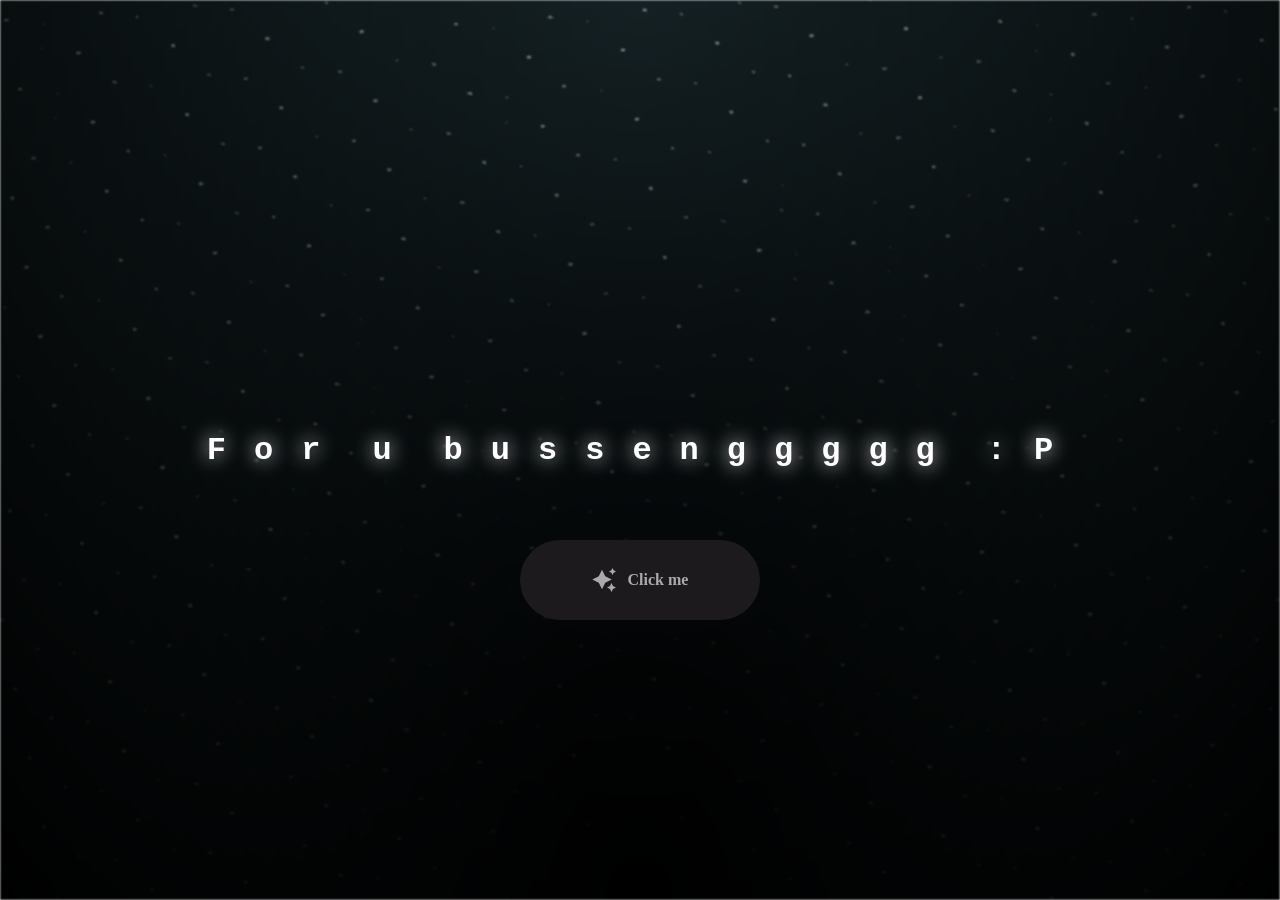
<file: index.html>
<html lang="en">

<head>
  <meta charset="UTF-8">
  <meta name="viewport" content="width=device-width, initial-scale=1.0">
  <link rel="shortcut icon" href="images/gift.png" type="image/x-icon">
  <link rel="stylesheet" href="css/index.css">

  <!-- Document Title -->
  <title>FLOWERS FOR YOU BUSSENG</title>
</head>

<body>
  <!-- Background -->
  <div class="night"></div>

  <!-- Title -->
  <h1 class="title"></h1>

  <!-- Button -->
  <div class="open-button-wrap">
    <a href="flower.html" class="btn">
      <svg height="24" width="24" fill="#FFFFFF" viewBox="0 0 24 24" data-name="Layer 1" id="Layer_1" class="sparkle">
        <path
          d="M10,21.236,6.755,14.745.264,11.5,6.755,8.255,10,1.764l3.245,6.491L19.736,11.5l-6.491,3.245ZM18,21l1.5,3L21,21l3-1.5L21,18l-1.5-3L18,18l-3,1.5ZM19.333,4.667,20.5,7l1.167-2.333L24,3.5,21.667,2.333,20.5,0,19.333,2.333,17,3.5Z">
        </path>
      </svg>

      <span class="text">Click me</span>
    </a>
  </div>

  <audio id="song-audio" preload="auto">
    <source src="Co-Pilot%20-%20Just%20Hush%20%28featuring%20J.O.L.O.%20%26%20Rjay%20Ty%29%20%5BOfficial%20Lyric%20Video%5D.mp3" type="audio/mpeg">
  </audio>
  <p id="playback-status" class="playback-status" role="status" aria-live="polite"></p>
  <iframe id="flower-scene" class="flower-scene" title="Flowers for you" aria-hidden="true" tabindex="-1"></iframe>

  <script src="js/index.js"></script>
</body>

</html>
</file>
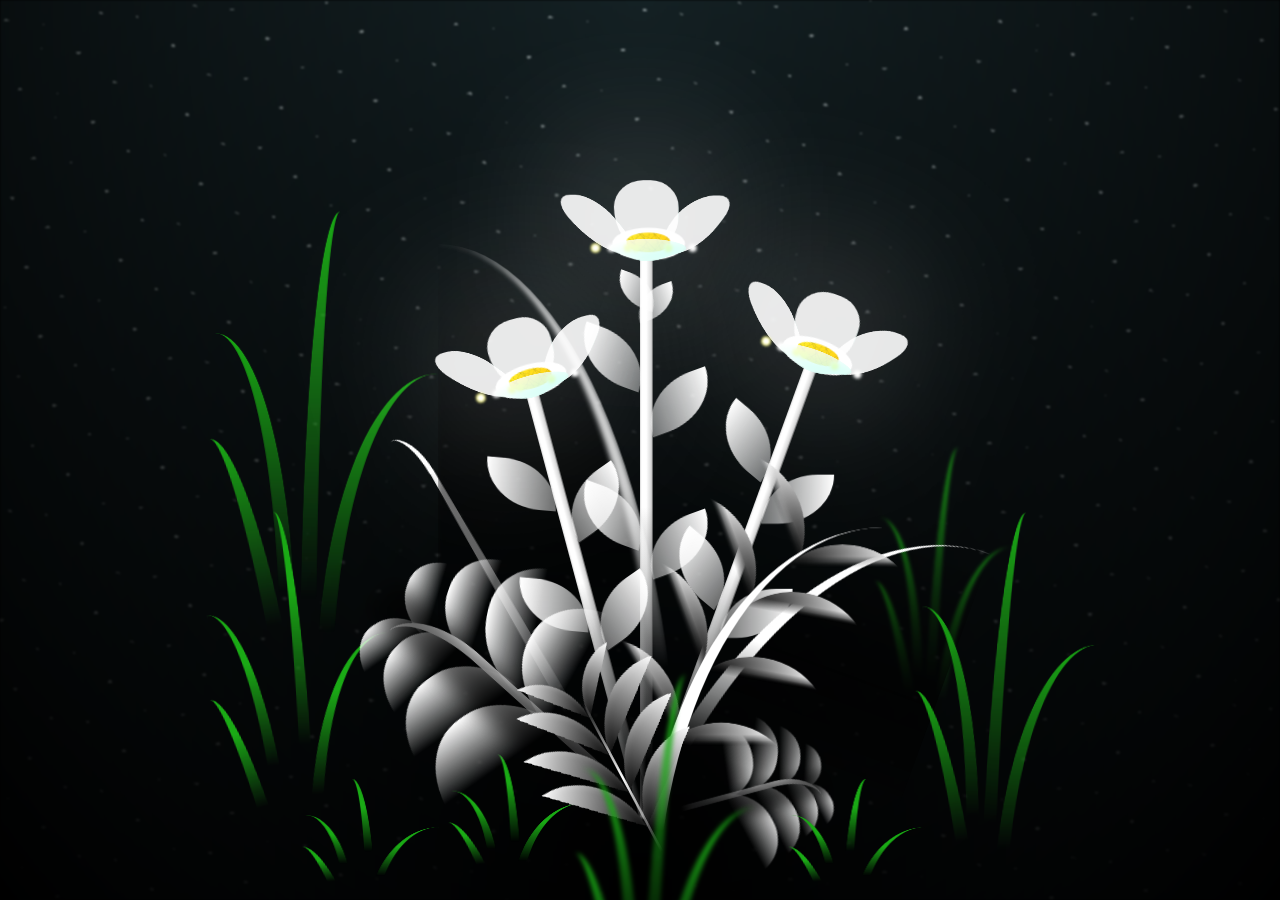
<file: flower.html>
<!DOCTYPE html>
<html lang="en">

<head>
  <meta charset="UTF-8">
  <meta http-equiv="X-UA-Compatible" content="IE=edge">
  <meta name="viewport" content="width=device-width, initial-scale=1.0">
  <link rel="shortcut icon" href="images/gift.png" type="image/x-icon">
  <link rel="stylesheet" href="css/style.css?v=9">

  <!-- Document Title -->
  <title>FLOWERS</title>
</head>

<body class="not-loaded">
  <main id="scene-camera" class="scene-camera">
    <!-- Background -->
    <div class="night"></div>

    <!-- Flower -->
    <div class="flowers">
    <div class="flower flower--1">
      <div class="flower__leafs flower__leafs--1">
        <div class="flower__leaf flower__leaf--1"></div>
        <div class="flower__leaf flower__leaf--2"></div>
        <div class="flower__leaf flower__leaf--3"></div>
        <div class="flower__leaf flower__leaf--4"></div>
        <div class="flower__white-circle"></div>

        <div class="flower__light flower__light--1"></div>
        <div class="flower__light flower__light--2"></div>
        <div class="flower__light flower__light--3"></div>
        <div class="flower__light flower__light--4"></div>
        <div class="flower__light flower__light--5"></div>
        <div class="flower__light flower__light--6"></div>
        <div class="flower__light flower__light--7"></div>
        <div class="flower__light flower__light--8"></div>

      </div>
      <div class="flower__line">
        <div class="flower__line__leaf flower__line__leaf--1"></div>
        <div class="flower__line__leaf flower__line__leaf--2"></div>
        <div class="flower__line__leaf flower__line__leaf--3"></div>
        <div class="flower__line__leaf flower__line__leaf--4"></div>
        <div class="flower__line__leaf flower__line__leaf--5"></div>
        <div class="flower__line__leaf flower__line__leaf--6"></div>
      </div>
    </div>

    <div class="flower flower--2">
      <div class="flower__leafs flower__leafs--2">
        <div class="flower__leaf flower__leaf--1"></div>
        <div class="flower__leaf flower__leaf--2"></div>
        <div class="flower__leaf flower__leaf--3"></div>
        <div class="flower__leaf flower__leaf--4"></div>
        <div class="flower__white-circle"></div>

        <div class="flower__light flower__light--1"></div>
        <div class="flower__light flower__light--2"></div>
        <div class="flower__light flower__light--3"></div>
        <div class="flower__light flower__light--4"></div>
        <div class="flower__light flower__light--5"></div>
        <div class="flower__light flower__light--6"></div>
        <div class="flower__light flower__light--7"></div>
        <div class="flower__light flower__light--8"></div>

      </div>
      <div class="flower__line">
        <div class="flower__line__leaf flower__line__leaf--1"></div>
        <div class="flower__line__leaf flower__line__leaf--2"></div>
        <div class="flower__line__leaf flower__line__leaf--3"></div>
        <div class="flower__line__leaf flower__line__leaf--4"></div>
      </div>
    </div>

    <div class="flower flower--3">
      <div class="flower__leafs flower__leafs--3">
        <div class="flower__leaf flower__leaf--1"></div>
        <div class="flower__leaf flower__leaf--2"></div>
        <div class="flower__leaf flower__leaf--3"></div>
        <div class="flower__leaf flower__leaf--4"></div>
        <div class="flower__white-circle"></div>

        <div class="flower__light flower__light--1"></div>
        <div class="flower__light flower__light--2"></div>
        <div class="flower__light flower__light--3"></div>
        <div class="flower__light flower__light--4"></div>
        <div class="flower__light flower__light--5"></div>
        <div class="flower__light flower__light--6"></div>
        <div class="flower__light flower__light--7"></div>
        <div class="flower__light flower__light--8"></div>

      </div>
      <div class="flower__line">
        <div class="flower__line__leaf flower__line__leaf--1"></div>
        <div class="flower__line__leaf flower__line__leaf--2"></div>
        <div class="flower__line__leaf flower__line__leaf--3"></div>
        <div class="flower__line__leaf flower__line__leaf--4"></div>
      </div>
    </div>

    <div class="grow-ans" style="--d:1.2s">
      <div class="flower__g-long">
        <div class="flower__g-long__top"></div>
        <div class="flower__g-long__bottom"></div>
      </div>
    </div>

    <div class="growing-grass">
      <div class="flower__grass flower__grass--1">
        <div class="flower__grass--top"></div>
        <div class="flower__grass--bottom"></div>
        <div class="flower__grass__leaf flower__grass__leaf--1"></div>
        <div class="flower__grass__leaf flower__grass__leaf--2"></div>
        <div class="flower__grass__leaf flower__grass__leaf--3"></div>
        <div class="flower__grass__leaf flower__grass__leaf--4"></div>
        <div class="flower__grass__leaf flower__grass__leaf--5"></div>
        <div class="flower__grass__leaf flower__grass__leaf--6"></div>
        <div class="flower__grass__leaf flower__grass__leaf--7"></div>
        <div class="flower__grass__leaf flower__grass__leaf--8"></div>
        <div class="flower__grass__overlay"></div>
      </div>
    </div>

    <div class="growing-grass">
      <div class="flower__grass flower__grass--2">
        <div class="flower__grass--top"></div>
        <div class="flower__grass--bottom"></div>
        <div class="flower__grass__leaf flower__grass__leaf--1"></div>
        <div class="flower__grass__leaf flower__grass__leaf--2"></div>
        <div class="flower__grass__leaf flower__grass__leaf--3"></div>
        <div class="flower__grass__leaf flower__grass__leaf--4"></div>
        <div class="flower__grass__leaf flower__grass__leaf--5"></div>
        <div class="flower__grass__leaf flower__grass__leaf--6"></div>
        <div class="flower__grass__leaf flower__grass__leaf--7"></div>
        <div class="flower__grass__leaf flower__grass__leaf--8"></div>
        <div class="flower__grass__overlay"></div>
      </div>
    </div>

    <div class="grow-ans" style="--d:2.4s">
      <div class="flower__g-right flower__g-right--1">
        <div class="leaf"></div>
      </div>
    </div>

    <div class="grow-ans" style="--d:2.8s">
      <div class="flower__g-right flower__g-right--2">
        <div class="leaf"></div>
      </div>
    </div>

    <div class="grow-ans" style="--d:2.8s">
      <div class="flower__g-front">
        <div class="flower__g-front__leaf-wrapper flower__g-front__leaf-wrapper--1">
          <div class="flower__g-front__leaf"></div>
        </div>
        <div class="flower__g-front__leaf-wrapper flower__g-front__leaf-wrapper--2">
          <div class="flower__g-front__leaf"></div>
        </div>
        <div class="flower__g-front__leaf-wrapper flower__g-front__leaf-wrapper--3">
          <div class="flower__g-front__leaf"></div>
        </div>
        <div class="flower__g-front__leaf-wrapper flower__g-front__leaf-wrapper--4">
          <div class="flower__g-front__leaf"></div>
        </div>
        <div class="flower__g-front__leaf-wrapper flower__g-front__leaf-wrapper--5">
          <div class="flower__g-front__leaf"></div>
        </div>
        <div class="flower__g-front__leaf-wrapper flower__g-front__leaf-wrapper--6">
          <div class="flower__g-front__leaf"></div>
        </div>
        <div class="flower__g-front__leaf-wrapper flower__g-front__leaf-wrapper--7">
          <div class="flower__g-front__leaf"></div>
        </div>
        <div class="flower__g-front__leaf-wrapper flower__g-front__leaf-wrapper--8">
          <div class="flower__g-front__leaf"></div>
        </div>
        <div class="flower__g-front__line"></div>
      </div>
    </div>

    <div class="grow-ans" style="--d:3.2s">
      <div class="flower__g-fr">
        <div class="leaf"></div>
        <div class="flower__g-fr__leaf flower__g-fr__leaf--1"></div>
        <div class="flower__g-fr__leaf flower__g-fr__leaf--2"></div>
        <div class="flower__g-fr__leaf flower__g-fr__leaf--3"></div>
        <div class="flower__g-fr__leaf flower__g-fr__leaf--4"></div>
        <div class="flower__g-fr__leaf flower__g-fr__leaf--5"></div>
        <div class="flower__g-fr__leaf flower__g-fr__leaf--6"></div>
        <div class="flower__g-fr__leaf flower__g-fr__leaf--7"></div>
        <div class="flower__g-fr__leaf flower__g-fr__leaf--8"></div>
      </div>
    </div>

    <div class="long-g long-g--0">
      <div class="grow-ans" style="--d:3s">
        <div class="leaf leaf--0"></div>
      </div>
      <div class="grow-ans" style="--d:2.2s">
        <div class="leaf leaf--1"></div>
      </div>
      <div class="grow-ans" style="--d:3.4s">
        <div class="leaf leaf--2"></div>
      </div>
      <div class="grow-ans" style="--d:3.6s">
        <div class="leaf leaf--3"></div>
      </div>
    </div>

    <div class="long-g long-g--1">
      <div class="grow-ans" style="--d:3.6s">
        <div class="leaf leaf--0"></div>
      </div>
      <div class="grow-ans" style="--d:3.8s">
        <div class="leaf leaf--1"></div>
      </div>
      <div class="grow-ans" style="--d:4s">
        <div class="leaf leaf--2"></div>
      </div>
      <div class="grow-ans" style="--d:4.2s">
        <div class="leaf leaf--3"></div>
      </div>
    </div>

    <div class="long-g long-g--2">
      <div class="grow-ans" style="--d:4s">
        <div class="leaf leaf--0"></div>
      </div>
      <div class="grow-ans" style="--d:4.2s">
        <div class="leaf leaf--1"></div>
      </div>
      <div class="grow-ans" style="--d:4.4s">
        <div class="leaf leaf--2"></div>
      </div>
      <div class="grow-ans" style="--d:4.6s">
        <div class="leaf leaf--3"></div>
      </div>
    </div>

    <div class="long-g long-g--3">
      <div class="grow-ans" style="--d:4s">
        <div class="leaf leaf--0"></div>
      </div>
      <div class="grow-ans" style="--d:4.2s">
        <div class="leaf leaf--1"></div>
      </div>
      <div class="grow-ans" style="--d:3s">
        <div class="leaf leaf--2"></div>
      </div>
      <div class="grow-ans" style="--d:3.6s">
        <div class="leaf leaf--3"></div>
      </div>
    </div>

    <div class="long-g long-g--4">
      <div class="grow-ans" style="--d:4s">
        <div class="leaf leaf--0"></div>
      </div>
      <div class="grow-ans" style="--d:4.2s">
        <div class="leaf leaf--1"></div>
      </div>
      <div class="grow-ans" style="--d:3s">
        <div class="leaf leaf--2"></div>
      </div>
      <div class="grow-ans" style="--d:3.6s">
        <div class="leaf leaf--3"></div>
      </div>
    </div>

    <div class="long-g long-g--5">
      <div class="grow-ans" style="--d:4s">
        <div class="leaf leaf--0"></div>
      </div>
      <div class="grow-ans" style="--d:4.2s">
        <div class="leaf leaf--1"></div>
      </div>
      <div class="grow-ans" style="--d:3s">
        <div class="leaf leaf--2"></div>
      </div>
      <div class="grow-ans" style="--d:3.6s">
        <div class="leaf leaf--3"></div>
      </div>
    </div>

    <div class="long-g long-g--6">
      <div class="grow-ans" style="--d:4.2s">
        <div class="leaf leaf--0"></div>
      </div>
      <div class="grow-ans" style="--d:4.4s">
        <div class="leaf leaf--1"></div>
      </div>
      <div class="grow-ans" style="--d:4.6s">
        <div class="leaf leaf--2"></div>
      </div>
      <div class="grow-ans" style="--d:4.8s">
        <div class="leaf leaf--3"></div>
      </div>
    </div>

    <div class="long-g long-g--7">
      <div class="grow-ans" style="--d:3s">
        <div class="leaf leaf--0"></div>
      </div>
      <div class="grow-ans" style="--d:3.2s">
        <div class="leaf leaf--1"></div>
      </div>
      <div class="grow-ans" style="--d:3.5s">
        <div class="leaf leaf--2"></div>
      </div>
      <div class="grow-ans" style="--d:3.6s">
        <div class="leaf leaf--3"></div>
      </div>
    </div>
    </div>

    <div id="photo-garden" class="photo-garden" aria-label="Floating photos">
      <h1 class="title"><span id="title"></span></h1>
    </div>

  </main>

</body>

</html>

<!-- Import Javascript -->
<script src="js/main.js?v=9"></script>
</file>
<file: css/index.css>
*,
*::after,
*::before {
  padding: 0;
  margin: 0;
  box-sizing: border-box;
}

:root {
  --dark-color: #000;
}

.night {
  position: fixed;
  left: 50%;
  top: 0;
  transform: translateX(-50%);
  width: 100%;
  height: 100%;
  filter: blur(0.1vmin);
  background-image: radial-gradient(ellipse at top, transparent 0%, var(--dark-color)), radial-gradient(ellipse at bottom, var(--dark-color), rgba(145, 233, 255, 0.2)), repeating-linear-gradient(220deg, rgb(0, 0, 0) 0px, rgb(0, 0, 0) 19px, transparent 19px, transparent 22px), repeating-linear-gradient(189deg, rgb(0, 0, 0) 0px, rgb(0, 0, 0) 19px, transparent 19px, transparent 22px), repeating-linear-gradient(148deg, rgb(0, 0, 0) 0px, rgb(0, 0, 0) 19px, transparent 19px, transparent 22px), linear-gradient(90deg, rgb(255, 255, 250), rgb(240, 240, 240));
}

.title {
  position: absolute;
  top: 0;
  left: 0;
  color: white;
  font-family: 'Courier New', Courier, monospace;

  display: flex;
  flex-wrap: wrap;
  justify-content: center;
  align-content: center;
  align-items: center;

  width: 100%;
  height: 100vh;
  text-shadow: 0 0 20px white;
  letter-spacing: 0px;
}

@media (min-width: 500px) {
  .title {
    letter-spacing: 20px;
  }
}

@keyframes typing {
  from {
    opacity: 0;
  }

  to {
    opacity: 1;
  }
}

/* Terapkan animasi dengan delay */
.title span {
  opacity: 0;
  animation: typing 1s ease forwards;
  animation-delay: var(--delay);
}

a {
  text-decoration: none;
}

.open-button-wrap {
  position: absolute;
  top: 60vh;
  width: 100%;
  display: flex;
  justify-content: center;
}

.btn {
  border: none;
  width: 15em;
  height: 5em;
  border-radius: 3em;
  display: flex;
  justify-content: center;
  align-items: center;
  gap: 12px;
  background: #1C1A1C;
  cursor: pointer;
  transition: all 450ms ease-in-out;
}

.sparkle {
  fill: #AAAAAA;
  transition: all 800ms ease;
}

.text {
  font-weight: 600;
  color: #AAAAAA;
  font-size: medium;
}

.btn:hover {
  background: linear-gradient(0deg, #A47CF3, #683FEA);
  box-shadow: inset 0px 1px 0px 0px rgba(255, 255, 255, 0.4),
    inset 0px -4px 0px 0px rgba(0, 0, 0, 0.2),
    0px 0px 0px 4px rgba(255, 255, 255, 0.2),
    0px 0px 180px 0px #9917FF;
  transform: translateY(-2px);
}

.btn:hover .text {
  color: white;
}

.btn:hover .sparkle {
  fill: white;
  transform: scale(1.2);
}

.flower-scene {
  position: fixed;
  inset: 0;
  z-index: 10;
  width: 100%;
  height: 100%;
  border: 0;
  visibility: hidden;
  opacity: 0;
  pointer-events: none;
}

.flower-scene--visible {
  visibility: visible;
  opacity: 1;
  pointer-events: auto;
}

.playback-status {
  position: fixed;
  z-index: 20;
  right: 16px;
  bottom: 16px;
  left: 16px;
  color: #fff;
  font-family: Arial, Helvetica, sans-serif;
  font-size: 14px;
  text-align: center;
  text-shadow: 0 1px 8px #000;
}

@media (max-width: 700px) {
  .open-button-wrap {
    top: 70vh;
  }
}
</file>
<file: css/style.css>
*,
*::after,
*::before {
  padding: 0;
  margin: 0;
  box-sizing: border-box;
}

:root {
  --dark-color: #000;
}

.title {
  position: absolute;
  z-index: 0;
  width: calc(100% - 2rem);
  max-width: 100%;
  text-align: center;
  margin: 0;
  padding-top: clamp(1.25rem, 5vh, 3rem);
  top: 0;
  left: 50%;
  transform: translateX(-50%);
  opacity: 1;
  color: white;
  font-family: 'Courier New', Courier, monospace;
  font-size: clamp(1.55rem, 6vw, 4.4rem);
  line-height: 1.1;
  overflow-wrap: anywhere;
  text-shadow: 0 0 20px white;
  transition: opacity 300ms ease;
}

body {
  min-height: 100vh;
  background-color: var(--dark-color);
  overflow: hidden;
}

.scene-camera {
  position: fixed;
  inset: 0;
  display: flex;
  align-items: flex-end;
  justify-content: center;
  perspective: 1000px;
  overflow: hidden;
  transform-origin: center;
}

.night {
  position: fixed;
  left: 50%;
  top: 0;
  transform: translateX(-50%);
  width: 100%;
  height: 100%;
  filter: blur(0.1vmin);
  background-image: radial-gradient(ellipse at top, transparent 0%, var(--dark-color)), radial-gradient(ellipse at bottom, var(--dark-color), rgba(145, 233, 255, 0.2)), repeating-linear-gradient(220deg, rgb(0, 0, 0) 0px, rgb(0, 0, 0) 19px, transparent 19px, transparent 22px), repeating-linear-gradient(189deg, rgb(0, 0, 0) 0px, rgb(0, 0, 0) 19px, transparent 19px, transparent 22px), repeating-linear-gradient(148deg, rgb(0, 0, 0) 0px, rgb(0, 0, 0) 19px, transparent 19px, transparent 22px), linear-gradient(90deg, rgb(255, 255, 250), rgb(240, 240, 240));
}

.flowers {
  position: relative;
  transform: scale(0.9);
}

.flower {
  position: absolute;
  bottom: 10vmin;
  transform-origin: bottom center;
  z-index: 10;
  --fl-speed: 0.8s;
}

.flower--1 {
  animation: moving-flower-1 8s cubic-bezier(0.45, 0, 0.55, 1) infinite;
}

.flower--1 .flower__line {
  height: 70vmin;
  animation-delay: 0.3s;
}

.flower--1 .flower__line__leaf--1 {
  animation: blooming-leaf-right var(--fl-speed) 1.6s backwards;
}

.flower--1 .flower__line__leaf--2 {
  animation: blooming-leaf-right var(--fl-speed) 1.4s backwards;
}

.flower--1 .flower__line__leaf--3 {
  animation: blooming-leaf-left var(--fl-speed) 1.2s backwards;
}

.flower--1 .flower__line__leaf--4 {
  animation: blooming-leaf-left var(--fl-speed) 1s backwards;
}

.flower--1 .flower__line__leaf--5 {
  animation: blooming-leaf-right var(--fl-speed) 1.8s backwards;
}

.flower--1 .flower__line__leaf--6 {
  animation: blooming-leaf-left var(--fl-speed) 2s backwards;
}

.flower--2 {
  left: 50%;
  transform: rotate(20deg);
  animation: moving-flower-2 9s cubic-bezier(0.45, 0, 0.55, 1) infinite;
}

.flower--2 .flower__line {
  height: 60vmin;
  animation-delay: 0.6s;
}

.flower--2 .flower__line__leaf--1 {
  animation: blooming-leaf-right var(--fl-speed) 1.9s backwards;
}

.flower--2 .flower__line__leaf--2 {
  animation: blooming-leaf-right var(--fl-speed) 1.7s backwards;
}

.flower--2 .flower__line__leaf--3 {
  animation: blooming-leaf-left var(--fl-speed) 1.5s backwards;
}

.flower--2 .flower__line__leaf--4 {
  animation: blooming-leaf-left var(--fl-speed) 1.3s backwards;
}

.flower--3 {
  left: 50%;
  transform: rotate(-15deg);
  animation: moving-flower-3 8.5s cubic-bezier(0.45, 0, 0.55, 1) infinite;
}

.flower--3 .flower__line {
  animation-delay: 0.9s;
}

.flower--3 .flower__line__leaf--1 {
  animation: blooming-leaf-right var(--fl-speed) 2.5s backwards;
}

.flower--3 .flower__line__leaf--2 {
  animation: blooming-leaf-right var(--fl-speed) 2.3s backwards;
}

.flower--3 .flower__line__leaf--3 {
  animation: blooming-leaf-left var(--fl-speed) 2.1s backwards;
}

.flower--3 .flower__line__leaf--4 {
  animation: blooming-leaf-left var(--fl-speed) 1.9s backwards;
}

.flower__leafs {
  position: relative;
  animation: blooming-flower 2s backwards;
}

.flower__leafs--1 {
  animation-delay: 1.1s;
}

.flower__leafs--2 {
  animation-delay: 1.4s;
}

.flower__leafs--3 {
  animation-delay: 1.7s;
}

.flower__leafs::after {
  content: "";
  position: absolute;
  left: 0;
  top: 0;
  transform: translate(-50%, -100%);
  width: 8vmin;
  height: 8vmin;
  background-color: #fff;
  filter: blur(10vmin);
}

.flower__leaf {
  position: absolute;
  bottom: 0;
  left: 50%;
  width: 8vmin;
  height: 11vmin;
  border-radius: 51% 49% 47% 53%/44% 45% 55% 69%;
  background-color: #a7ffee;
  background-image: linear-gradient(to top, #fff, #fff);
  transform-origin: bottom center;
  opacity: 0.9;
  box-shadow: inset 0 0 2vmin rgba(255, 255, 255, 0.5);
}

.flower__leaf--1 {
  transform: translate(-10%, 1%) rotateY(40deg) rotateX(-50deg);
}

.flower__leaf--2 {
  transform: translate(-50%, -4%) rotateX(40deg);
}

.flower__leaf--3 {
  transform: translate(-90%, 0%) rotateY(45deg) rotateX(50deg);
}

.flower__leaf--4 {
  width: 8vmin;
  height: 8vmin;
  transform-origin: bottom left;
  border-radius: 4vmin 10vmin 4vmin 4vmin;
  transform: translate(0%, 18%) rotateX(70deg) rotate(-43deg);
  background-image: linear-gradient(to top, rgba(255, 2555, 255, 0.4), #fff);
  z-index: 1;
  opacity: 0.8;
  -webkit-transform: translate(0%, 18%) rotateX(70deg) rotate(-43deg);
  -moz-transform: translate(0%, 18%) rotateX(70deg) rotate(-43deg);
  -ms-transform: translate(0%, 18%) rotateX(70deg) rotate(-43deg);
  -o-transform: translate(0%, 18%) rotateX(70deg) rotate(-43deg);
}

.flower__white-circle {
  position: absolute;
  left: -3.5vmin;
  top: -3vmin;
  width: 9vmin;
  height: 4vmin;
  border-radius: 50%;
  background-color: #fff;
}

.flower__white-circle::after {
  content: "";
  position: absolute;
  left: 50%;
  top: 45%;
  transform: translate(-50%, -50%);
  width: 60%;
  height: 60%;
  border-radius: inherit;
  background-image: repeating-linear-gradient(135deg, rgba(0, 0, 0, 0.03) 0px, rgba(0, 0, 0, 0.03) 1px, transparent 1px, transparent 12px), repeating-linear-gradient(45deg, rgba(0, 0, 0, 0.03) 0px, rgba(0, 0, 0, 0.03) 1px, transparent 1px, transparent 12px), repeating-linear-gradient(67.5deg, rgba(0, 0, 0, 0.03) 0px, rgba(0, 0, 0, 0.03) 1px, transparent 1px, transparent 12px), repeating-linear-gradient(135deg, rgba(0, 0, 0, 0.03) 0px, rgba(0, 0, 0, 0.03) 1px, transparent 1px, transparent 12px), repeating-linear-gradient(45deg, rgba(0, 0, 0, 0.03) 0px, rgba(0, 0, 0, 0.03) 1px, transparent 1px, transparent 12px), repeating-linear-gradient(112.5deg, rgba(0, 0, 0, 0.03) 0px, rgba(0, 0, 0, 0.03) 1px, transparent 1px, transparent 12px), repeating-linear-gradient(112.5deg, rgba(0, 0, 0, 0.03) 0px, rgba(0, 0, 0, 0.03) 1px, transparent 1px, transparent 12px), repeating-linear-gradient(45deg, rgba(0, 0, 0, 0.03) 0px, rgba(0, 0, 0, 0.03) 1px, transparent 1px, transparent 12px), repeating-linear-gradient(22.5deg, rgba(0, 0, 0, 0.03) 0px, rgba(0, 0, 0, 0.03) 1px, transparent 1px, transparent 12px), repeating-linear-gradient(45deg, rgba(0, 0, 0, 0.03) 0px, rgba(0, 0, 0, 0.03) 1px, transparent 1px, transparent 12px), repeating-linear-gradient(22.5deg, rgba(0, 0, 0, 0.03) 0px, rgba(0, 0, 0, 0.03) 1px, transparent 1px, transparent 12px), repeating-linear-gradient(135deg, rgba(0, 0, 0, 0.03) 0px, rgba(0, 0, 0, 0.03) 1px, transparent 1px, transparent 12px), repeating-linear-gradient(157.5deg, rgba(0, 0, 0, 0.03) 0px, rgba(0, 0, 0, 0.03) 1px, transparent 1px, transparent 12px), repeating-linear-gradient(67.5deg, rgba(0, 0, 0, 0.03) 0px, rgba(0, 0, 0, 0.03) 1px, transparent 1px, transparent 12px), repeating-linear-gradient(67.5deg, rgba(0, 0, 0, 0.03) 0px, rgba(0, 0, 0, 0.03) 1px, transparent 1px, transparent 12px), linear-gradient(90deg, rgb(255, 235, 18), rgb(255, 206, 0));
}

.flower__line {
  height: 55vmin;
  width: 1.5vmin;
  background-image: linear-gradient(to left, rgba(0, 0, 0, 0.2), transparent, rgba(255, 255, 255, 0.2)), linear-gradient(to top, transparent 10%, #fff, #fff);
  box-shadow: inset 0 0 2px rgba(0, 0, 0, 0.5);
  animation: grow-flower-tree 4s backwards;
}

.flower__line__leaf {
  --w: 7vmin;
  --h: calc(var(--w) + 2vmin);
  position: absolute;
  top: 20%;
  left: 90%;
  width: var(--w);
  height: var(--h);
  border-top-right-radius: var(--h);
  border-bottom-left-radius: var(--h);
  background-image: linear-gradient(to top, rgba(255, 255, 255, 0.4), #fff);
}

.flower__line__leaf--1 {
  transform: rotate(70deg) rotateY(30deg);
}

.flower__line__leaf--2 {
  top: 45%;
  transform: rotate(70deg) rotateY(30deg);
}

.flower__line__leaf--3,
.flower__line__leaf--4,
.flower__line__leaf--6 {
  border-top-right-radius: 0;
  border-bottom-left-radius: 0;
  border-top-left-radius: var(--h);
  border-bottom-right-radius: var(--h);
  left: -460%;
  top: 12%;
  transform: rotate(-70deg) rotateY(30deg);
}

.flower__line__leaf--4 {
  top: 40%;
}

.flower__line__leaf--5 {
  top: 0;
  transform-origin: left;
  transform: rotate(70deg) rotateY(30deg) scale(0.6);
}

.flower__line__leaf--6 {
  top: -2%;
  left: -450%;
  transform-origin: right;
  transform: rotate(-70deg) rotateY(30deg) scale(0.6);
}

.flower__light {
  position: absolute;
  bottom: 0vmin;
  width: 1vmin;
  height: 1vmin;
  background-color: rgb(255, 251, 0);
  border-radius: 50%;
  filter: blur(0.2vmin);
  animation: light-ans 4s linear infinite backwards;
}

.flower__light:nth-child(odd) {
  background-color: #fff;
}

.flower__light--1 {
  left: -2vmin;
  animation-delay: 1s;
}

.flower__light--2 {
  left: 3vmin;
  animation-delay: 0.5s;
}

.flower__light--3 {
  left: -6vmin;
  animation-delay: 0.3s;
}

.flower__light--4 {
  left: 6vmin;
  animation-delay: 0.9s;
}

.flower__light--5 {
  left: -1vmin;
  animation-delay: 1.5s;
}

.flower__light--6 {
  left: -4vmin;
  animation-delay: 3s;
}

.flower__light--7 {
  left: 3vmin;
  animation-delay: 2s;
}

.flower__light--8 {
  left: -6vmin;
  animation-delay: 3.5s;
}

.flower__grass {
  --c: #fff;
  --line-w: 1.5vmin;
  position: absolute;
  bottom: 12vmin;
  left: -7vmin;
  display: flex;
  flex-direction: column;
  align-items: flex-end;
  z-index: 20;
  transform-origin: bottom center;
  transform: rotate(-48deg) rotateY(40deg);
}

.flower__grass--1 {
  animation: moving-grass 6s cubic-bezier(0.45, 0, 0.55, 1) infinite;
}

.flower__grass--2 {
  left: 2vmin;
  bottom: 10vmin;
  transform: scale(0.5) rotate(75deg) rotateX(10deg) rotateY(-200deg);
  opacity: 0.8;
  z-index: 0;
  animation: moving-grass--2 5s cubic-bezier(0.45, 0, 0.55, 1) infinite;
}

.flower__grass--top {
  width: 7vmin;
  height: 10vmin;
  border-top-right-radius: 100%;
  border-right: var(--line-w) solid var(--c);
  transform-origin: bottom center;
  transform: rotate(-2deg);
}

.flower__grass--bottom {
  margin-top: -2px;
  width: var(--line-w);
  height: 25vmin;
  background-image: linear-gradient(to top, transparent, var(--c));
}

.flower__grass__leaf {
  --size: 10vmin;
  position: absolute;
  width: calc(var(--size) * 2.1);
  height: var(--size);
  border-top-left-radius: var(--size);
  border-top-right-radius: var(--size);
  background-image: linear-gradient(to top, transparent, transparent 30%, var(--c));
  z-index: 100;
}

.flower__grass__leaf--1 {
  top: -6%;
  left: 30%;
  --size: 6vmin;
  transform: rotate(-20deg);
  animation: growing-grass-ans--1 2s 2.6s backwards;
}

@keyframes growing-grass-ans--1 {
  0% {
    transform-origin: bottom left;
    transform: rotate(-20deg) scale(0);
  }
}

.flower__grass__leaf--2 {
  top: -5%;
  left: -110%;
  --size: 6vmin;
  transform: rotate(10deg);
  animation: growing-grass-ans--2 2s 2.4s linear backwards;
}

@keyframes growing-grass-ans--2 {
  0% {
    transform-origin: bottom right;
    transform: rotate(10deg) scale(0);
  }
}

.flower__grass__leaf--3 {
  top: 5%;
  left: 60%;
  --size: 8vmin;
  transform: rotate(-18deg) rotateX(-20deg);
  animation: growing-grass-ans--3 2s 2.2s linear backwards;
}

@keyframes growing-grass-ans--3 {
  0% {
    transform-origin: bottom left;
    transform: rotate(-18deg) rotateX(-20deg) scale(0);
  }
}

.flower__grass__leaf--4 {
  top: 6%;
  left: -135%;
  --size: 8vmin;
  transform: rotate(2deg);
  animation: growing-grass-ans--4 2s 2s linear backwards;
}

@keyframes growing-grass-ans--4 {
  0% {
    transform-origin: bottom right;
    transform: rotate(2deg) scale(0);
  }
}

.flower__grass__leaf--5 {
  top: 20%;
  left: 60%;
  --size: 10vmin;
  transform: rotate(-24deg) rotateX(-20deg);
  animation: growing-grass-ans--5 2s 1.8s linear backwards;
}

@keyframes growing-grass-ans--5 {
  0% {
    transform-origin: bottom left;
    transform: rotate(-24deg) rotateX(-20deg) scale(0);
  }
}

.flower__grass__leaf--6 {
  top: 22%;
  left: -180%;
  --size: 10vmin;
  transform: rotate(10deg);
  animation: growing-grass-ans--6 2s 1.6s linear backwards;
}

@keyframes growing-grass-ans--6 {
  0% {
    transform-origin: bottom right;
    transform: rotate(10deg) scale(0);
  }
}

.flower__grass__leaf--7 {
  top: 39%;
  left: 70%;
  --size: 10vmin;
  transform: rotate(-10deg);
  animation: growing-grass-ans--7 2s 1.4s linear backwards;
}

@keyframes growing-grass-ans--7 {
  0% {
    transform-origin: bottom left;
    transform: rotate(-10deg) scale(0);
  }
}

.flower__grass__leaf--8 {
  top: 40%;
  left: -215%;
  --size: 11vmin;
  transform: rotate(10deg);
  animation: growing-grass-ans--8 2s 1.2s linear backwards;
}

@keyframes growing-grass-ans--8 {
  0% {
    transform-origin: bottom right;
    transform: rotate(10deg) scale(0);
  }
}

.flower__grass__overlay {
  position: absolute;
  top: -10%;
  right: 0%;
  width: 100%;
  height: 100%;
  background-color: rgba(0, 0, 0, 0.6);
  filter: blur(1.5vmin);
  z-index: 100;
}

.flower__g-long {
  --w: 2vmin;
  --h: 6vmin;
  --c: #fff;
  position: absolute;
  bottom: 10vmin;
  left: -3vmin;
  transform-origin: bottom center;
  transform: rotate(-30deg) rotateY(-20deg);
  display: flex;
  flex-direction: column;
  align-items: flex-end;
  animation: flower-g-long-ans 3s linear infinite;
}

@keyframes flower-g-long-ans {

  0%,
  100% {
    transform: rotate(-30deg) rotateY(-20deg);
  }

  50% {
    transform: rotate(-32deg) rotateY(-20deg);
  }
}

.flower__g-long__top {
  top: calc(var(--h) * -1);
  width: calc(var(--w) + 1vmin);
  height: var(--h);
  border-top-right-radius: 100%;
  border-right: 0.7vmin solid var(--c);
  transform: translate(-0.7vmin, 1vmin);
}

.flower__g-long__bottom {
  width: var(--w);
  height: 50vmin;
  transform-origin: bottom center;
  background-image: linear-gradient(to top, transparent 30%, var(--c));
  box-shadow: inset 0 0 2px rgba(0, 0, 0, 0.5);
  -webkit-clip-path: polygon(35% 0, 65% 1%, 100% 100%, 0% 100%);
  clip-path: polygon(35% 0, 65% 1%, 100% 100%, 0% 100%);
}

.flower__g-right {
  position: absolute;
  bottom: 6vmin;
  left: -2vmin;
  transform-origin: bottom left;
  transform: rotate(20deg);
}

.flower__g-right .leaf {
  width: 30vmin;
  height: 50vmin;
  border-top-left-radius: 100%;
  border-left: 2vmin solid #fff;
  background-image: linear-gradient(to bottom, transparent, var(--dark-color) 60%);
  -webkit-mask-image: linear-gradient(to top, transparent 30%, #fff 60%);
}

.flower__g-right--1 {
  animation: flower-g-right-ans 2.5s linear infinite;
}

.flower__g-right--2 {
  left: 5vmin;
  transform: rotateY(-180deg);
  animation: flower-g-right-ans--2 3s linear infinite;
}

.flower__g-right--2 .leaf {
  height: 75vmin;
  filter: blur(0.3vmin);
  opacity: 0.8;
}

@keyframes flower-g-right-ans {

  0%,
  100% {
    transform: rotate(20deg);
  }

  50% {
    transform: rotate(24deg) rotateX(-20deg);
  }
}

@keyframes flower-g-right-ans--2 {

  0%,
  100% {
    transform: rotateY(-180deg) rotate(0deg) rotateX(-20deg);
  }

  50% {
    transform: rotateY(-180deg) rotate(6deg) rotateX(-20deg);
  }
}

.flower__g-front {
  position: absolute;
  bottom: 6vmin;
  left: 2.5vmin;
  z-index: 100;
  transform-origin: bottom center;
  transform: rotate(-28deg) rotateY(30deg) scale(1.04);
  animation: flower__g-front-ans 2s linear infinite;
}

@keyframes flower__g-front-ans {

  0%,
  100% {
    transform: rotate(-28deg) rotateY(30deg) scale(1.04);
  }

  50% {
    transform: rotate(-35deg) rotateY(40deg) scale(1.04);
  }
}

.flower__g-front__line {
  width: 0.3vmin;
  height: 20vmin;
  background-image: linear-gradient(to top, transparent, #fff, transparent 100%);
  position: relative;
}

.flower__g-front__leaf-wrapper {
  position: absolute;
  top: 0;
  left: 0;
  transform-origin: bottom left;
  transform: rotate(10deg);
}

.flower__g-front__leaf-wrapper:nth-child(even) {
  left: 0vmin;
  transform: rotateY(-180deg) rotate(5deg);
  animation: flower__g-front__leaf-left-ans 1s ease-in backwards;
}

.flower__g-front__leaf-wrapper:nth-child(odd) {
  animation: flower__g-front__leaf-ans 1s ease-in backwards;
}

.flower__g-front__leaf-wrapper--1 {
  top: -8vmin;
  transform: scale(0.7);
  animation: flower__g-front__leaf-ans 1s 5.5s ease-in backwards !important;
}

.flower__g-front__leaf-wrapper--2 {
  top: -8vmin;
  transform: rotateY(-180deg) scale(0.7) !important;
  animation: flower__g-front__leaf-left-ans-2 1s 4.6s ease-in backwards !important;
}

.flower__g-front__leaf-wrapper--3 {
  top: -3vmin;
  animation: flower__g-front__leaf-ans 1s 4.6s ease-in backwards;
}

.flower__g-front__leaf-wrapper--4 {
  top: -3vmin;
  transform: rotateY(-180deg) scale(0.9) !important;
  animation: flower__g-front__leaf-left-ans-2 1s 4.6s ease-in backwards !important;
}

@keyframes flower__g-front__leaf-left-ans-2 {
  0% {
    transform: rotateY(-180deg) scale(0);
  }
}

.flower__g-front__leaf-wrapper--5,
.flower__g-front__leaf-wrapper--6 {
  top: 2vmin;
}

.flower__g-front__leaf-wrapper--7,
.flower__g-front__leaf-wrapper--8 {
  top: 6.5vmin;
}

.flower__g-front__leaf-wrapper--2 {
  animation-delay: 5.2s !important;
}

.flower__g-front__leaf-wrapper--3 {
  animation-delay: 4.9s !important;
}

.flower__g-front__leaf-wrapper--5 {
  animation-delay: 4.3s !important;
}

.flower__g-front__leaf-wrapper--6 {
  animation-delay: 4.1s !important;
}

.flower__g-front__leaf-wrapper--7 {
  animation-delay: 3.8s !important;
}

.flower__g-front__leaf-wrapper--8 {
  animation-delay: 3.5s !important;
}

@keyframes flower__g-front__leaf-ans {
  0% {
    transform: rotate(10deg) scale(0);
  }
}

@keyframes flower__g-front__leaf-left-ans {
  0% {
    transform: rotateY(-180deg) rotate(5deg) scale(0);
  }
}

.flower__g-front__leaf {
  width: 10vmin;
  height: 10vmin;
  border-radius: 100% 0% 0% 100%/100% 100% 0% 0%;
  box-shadow: inset 0 2px 1vmin hsla(0, 0%, 100%, 0.2);
  background-image: linear-gradient(to bottom left, transparent, var(--dark-color)), linear-gradient(to bottom right, #fff 50%, transparent 50%, transparent);
  -webkit-mask-image: linear-gradient(to bottom right, #fff 50%, transparent 50%, transparent);
  mask-image: linear-gradient(to bottom right, #fff 50%, transparent 50%, transparent);
}

.flower__g-fr {
  position: absolute;
  bottom: -4vmin;
  left: vmin;
  transform-origin: bottom left;
  z-index: 10;
  animation: flower__g-fr-ans 2s linear infinite;
}

@keyframes flower__g-fr-ans {

  0%,
  100% {
    transform: rotate(2deg);
  }

  50% {
    transform: rotate(4deg);
    -webkit-transform: rotate(4deg);
    -moz-transform: rotate(4deg);
    -ms-transform: rotate(4deg);
    -o-transform: rotate(4deg);
  }
}

.flower__g-fr .leaf {
  width: 30vmin;
  height: 50vmin;
  border-top-left-radius: 100%;
  border-left: 2vmin solid #fff;
  -webkit-mask-image: linear-gradient(to top, transparent 25%, #fff 50%);
  position: relative;
  z-index: 1;
}

.flower__g-fr__leaf {
  position: absolute;
  top: 0;
  left: 0;
  width: 10vmin;
  height: 10vmin;
  border-radius: 100% 0% 0% 100%/100% 100% 0% 0%;
  box-shadow: inset 0 2px 1vmin hsla(0, 0%, 100%, 0.2);
  background-image: linear-gradient(to bottom left, transparent, var(--dark-color) 98%), linear-gradient(to bottom right, #fff 45%, transparent 50%, transparent);
  -webkit-mask-image: linear-gradient(135deg, #fff 40%, transparent 50%, transparent);
}

.flower__g-fr__leaf--1 {
  left: 20vmin;
  transform: rotate(45deg);
  animation: flower__g-fr-leaft-ans-1 0.5s 5.2s linear backwards;
}

@keyframes flower__g-fr-leaft-ans-1 {
  0% {
    transform-origin: left;
    transform: rotate(45deg) scale(0);
  }
}

.flower__g-fr__leaf--2 {
  left: 12vmin;
  top: -7vmin;
  transform: rotate(25deg) rotateY(-180deg);
  animation: flower__g-fr-leaft-ans-6 0.5s 5s linear backwards;
}

.flower__g-fr__leaf--3 {
  left: 15vmin;
  top: 6vmin;
  transform: rotate(55deg);
  animation: flower__g-fr-leaft-ans-5 0.5s 4.8s linear backwards;
}

.flower__g-fr__leaf--4 {
  left: 6vmin;
  top: -2vmin;
  transform: rotate(25deg) rotateY(-180deg);
  animation: flower__g-fr-leaft-ans-6 0.5s 4.6s linear backwards;
}

.flower__g-fr__leaf--5 {
  left: 10vmin;
  top: 14vmin;
  transform: rotate(55deg);
  animation: flower__g-fr-leaft-ans-5 0.5s 4.4s linear backwards;
}

@keyframes flower__g-fr-leaft-ans-5 {
  0% {
    transform-origin: left;
    transform: rotate(55deg) scale(0);
  }
}

.flower__g-fr__leaf--6 {
  left: 0vmin;
  top: 6vmin;
  transform: rotate(25deg) rotateY(-180deg);
  animation: flower__g-fr-leaft-ans-6 0.5s 4.2s linear backwards;
}

@keyframes flower__g-fr-leaft-ans-6 {
  0% {
    transform-origin: right;
    transform: rotate(25deg) rotateY(-180deg) scale(0);
  }
}

.flower__g-fr__leaf--7 {
  left: 5vmin;
  top: 22vmin;
  transform: rotate(45deg);
  animation: flower__g-fr-leaft-ans-7 0.5s 4s linear backwards;
}

@keyframes flower__g-fr-leaft-ans-7 {
  0% {
    transform-origin: left;
    transform: rotate(45deg) scale(0);
  }
}

.flower__g-fr__leaf--8 {
  left: -4vmin;
  top: 15vmin;
  transform: rotate(15deg) rotateY(-180deg);
  animation: flower__g-fr-leaft-ans-8 0.5s 3.8s linear backwards;
}

@keyframes flower__g-fr-leaft-ans-8 {
  0% {
    transform-origin: right;
    transform: rotate(15deg) rotateY(-180deg) scale(0);
  }
}

.long-g {
  position: absolute;
  bottom: 25vmin;
  left: -42vmin;
  transform-origin: bottom left;
}

.long-g--1 {
  bottom: 0vmin;
  transform: scale(0.8) rotate(-5deg);
}

.long-g--1 .leaf {
  -webkit-mask-image: linear-gradient(to top, transparent 40%, #fff 80%) !important;
}

.long-g--1 .leaf--1 {
  --w: 5vmin;
  --h: 60vmin;
  left: -2vmin;
  transform: rotate(3deg) rotateY(-180deg);
}

.long-g--2,
.long-g--3 {
  bottom: -3vmin;
  left: -35vmin;
  transform-origin: center;
  transform: scale(0.6) rotateX(60deg);
}

.long-g--2 .leaf,
.long-g--3 .leaf {
  -webkit-mask-image: linear-gradient(to top, transparent 50%, #fff 80%) !important;
}

.long-g--2 .leaf--1,
.long-g--3 .leaf--1 {
  left: -1vmin;
  transform: rotateY(-180deg);
}

.long-g--3 {
  left: -17vmin;
  bottom: 0vmin;
}

.long-g--3 .leaf {
  -webkit-mask-image: linear-gradient(to top, transparent 40%, #fff 80%) !important;
}

.long-g--4 {
  left: 25vmin;
  bottom: -3vmin;
  transform-origin: center;
  transform: scale(0.6) rotateX(60deg);
}

.long-g--4 .leaf {
  -webkit-mask-image: linear-gradient(to top, transparent 50%, #fff 80%) !important;
}

.long-g--5 {
  left: 42vmin;
  bottom: 0vmin;
  transform: scale(0.8) rotate(2deg);
}

.long-g--6 {
  left: 0vmin;
  bottom: -20vmin;
  z-index: 100;
  filter: blur(0.3vmin);
  transform: scale(0.8) rotate(2deg);
}

.long-g--7 {
  left: 35vmin;
  bottom: 20vmin;
  z-index: -1;
  filter: blur(0.3vmin);
  transform: scale(0.6) rotate(2deg);
  opacity: 0.7;
}

.long-g .leaf {
  --w: 15vmin;
  --h: 40vmin;
  --c: #1aaa15;
  position: absolute;
  bottom: 0;
  width: var(--w);
  height: var(--h);
  border-top-left-radius: 100%;
  border-left: 2vmin solid var(--c);
  -webkit-mask-image: linear-gradient(to top, transparent 20%, var(--dark-color));
  transform-origin: bottom center;
}

.long-g .leaf--0 {
  left: 2vmin;
  animation: leaf-ans-1 4s linear infinite;
}

.long-g .leaf--1 {
  --w: 5vmin;
  --h: 60vmin;
  animation: leaf-ans-1 4s linear infinite;
}

.long-g .leaf--2 {
  --w: 10vmin;
  --h: 40vmin;
  left: -0.5vmin;
  bottom: 5vmin;
  transform-origin: bottom left;
  transform: rotateY(-180deg);
  animation: leaf-ans-2 3s linear infinite;
}

.long-g .leaf--3 {
  --w: 5vmin;
  --h: 30vmin;
  left: -1vmin;
  bottom: 3.2vmin;
  transform-origin: bottom left;
  transform: rotate(-10deg) rotateY(-180deg);
  animation: leaf-ans-3 3s linear infinite;
}

@keyframes leaf-ans-1 {

  0%,
  100% {
    transform: rotate(-5deg) scale(1);
  }

  50% {
    transform: rotate(5deg) scale(1.1);
  }
}

@keyframes leaf-ans-2 {

  0%,
  100% {
    transform: rotateY(-180deg) rotate(5deg);
  }

  50% {
    transform: rotateY(-180deg) rotate(0deg) scale(1.1);
  }
}

@keyframes leaf-ans-3 {

  0%,
  100% {
    transform: rotate(-10deg) rotateY(-180deg);
  }

  50% {
    transform: rotate(-20deg) rotateY(-180deg);
  }
}

.grow-ans {
  animation: grow-ans 2s var(--d) backwards;
}

@keyframes grow-ans {
  0% {
    transform: scale(0);
    opacity: 0;
  }
}

@keyframes light-ans {
  0% {
    opacity: 0;
    transform: translateY(0vmin);
  }

  25% {
    opacity: 1;
    transform: translateY(-5vmin) translateX(-2vmin);
  }

  50% {
    opacity: 1;
    transform: translateY(-15vmin) translateX(2vmin);
    filter: blur(0.2vmin);
  }

  75% {
    transform: translateY(-20vmin) translateX(-2vmin);
    filter: blur(0.2vmin);
  }

  100% {
    transform: translateY(-30vmin);
    opacity: 0;
    filter: blur(1vmin);
  }
}

@keyframes moving-flower-1 {

  0%,
  100% {
    transform: rotate(2deg);
  }

  50% {
    transform: rotate(-2deg);
  }
}

@keyframes moving-flower-2 {

  0%,
  100% {
    transform: rotate(18deg);
  }

  50% {
    transform: rotate(14deg);
  }
}

@keyframes moving-flower-3 {

  0%,
  100% {
    transform: rotate(-18deg);
  }

  50% {
    transform: rotate(-20deg) rotateY(-10deg);
  }
}

@keyframes blooming-leaf-right {
  0% {
    transform-origin: left;
    transform: rotate(70deg) rotateY(30deg) scale(0);
  }
}

@keyframes blooming-leaf-left {
  0% {
    transform-origin: right;
    transform: rotate(-70deg) rotateY(30deg) scale(0);
  }
}

@keyframes grow-flower-tree {
  0% {
    height: 0;
    border-radius: 1vmin;
  }
}

@keyframes blooming-flower {
  0% {
    transform: scale(0);
  }
}

@keyframes moving-grass {

  0%,
  100% {
    transform: rotate(-48deg) rotateY(40deg);
  }

  50% {
    transform: rotate(-50deg) rotateY(40deg);
  }
}

@keyframes moving-grass--2 {

  0%,
  100% {
    transform: scale(0.5) rotate(75deg) rotateX(10deg) rotateY(-200deg);
  }

  50% {
    transform: scale(0.5) rotate(79deg) rotateX(10deg) rotateY(-200deg);
  }
}

.growing-grass {
  animation: growing-grass-ans 1s 2s backwards;
}

@keyframes growing-grass-ans {
  0% {
    transform: scale(0);
  }
}

.not-loaded * {
  animation-play-state: paused !important;
}

.photo-garden {
  position: fixed;
  z-index: 20;
  inset: 0;
  pointer-events: none;
  opacity: 0;
  transform: scale(1);
  transform-origin: center;
  transition: transform 4.8s cubic-bezier(0.22, 0.61, 0.36, 1);
}

.photo-garden--ready {
  opacity: 1;
  animation: photo-garden-fade-in 1.8s ease both;
}

.photo-garden--zooming .title {
  opacity: 0;
}

@keyframes photo-garden-fade-in {
  from {
    opacity: 0;
  }

  to {
    opacity: 1;
  }
}

@keyframes photo-card-fade-in {
  from {
    opacity: 0;
  }

  to {
    opacity: 1;
  }
}

.photo-card {
  position: absolute;
  z-index: 1;
  width: clamp(82px, 12vw, 154px);
  height: clamp(112px, 18vw, 204px);
  margin: 0;
  padding: 5px;
  overflow: hidden;
  background: linear-gradient(145deg, #fffdf9, #e8e0d8);
  border: 1px solid rgba(255, 255, 255, 0.8);
  border-radius: 13px;
  box-shadow: 0 12px 32px rgba(0, 0, 0, 0.45), 0 0 20px rgba(255, 222, 237, 0.2);
  opacity: 0;
  transform: rotate(var(--photo-tilt, 0deg)) scale(0.84);
  transition:
    opacity 1700ms ease var(--reveal-delay, 0ms),
    box-shadow 500ms ease;
}

.photo-garden--ready .photo-card {
  opacity: 1;
  animation: photo-card-fade-in 1700ms ease both;
  animation-delay: var(--reveal-delay, 0ms);
}

.photo-garden--floating .photo-card {
  animation: photo-float 9s cubic-bezier(0.45, 0, 0.55, 1) infinite;
  animation-delay: var(--float-delay, 0s);
}

.photo-card--1 {
  top: 12%;
  left: 12%;
  --photo-tilt: -9deg;
  --float-delay: -1.2s;
}

.photo-card--2 {
  top: 15%;
  left: 76%;
  --photo-tilt: 8deg;
  --float-delay: -3.1s;
}

.photo-card--3 {
  top: 43%;
  left: 4%;
  --photo-tilt: 6deg;
  --float-delay: -2.2s;
}

.photo-card--4 {
  top: 42%;
  left: 83%;
  --photo-tilt: -7deg;
  --float-delay: -0.5s;
}

.photo-card--5 {
  top: 72%;
  left: 20%;
  --photo-tilt: 8deg;
  --float-delay: -3.8s;
}

.photo-card--6 {
  top: 70%;
  left: 69%;
  --photo-tilt: -8deg;
  --float-delay: -1.8s;
}

.photo-card__image {
  display: block;
  width: 100%;
  height: 100%;
  object-fit: contain;
  background: #17151a;
  border-radius: 8px;
}

.photo-card--featured {
  z-index: 5;
  box-shadow: 0 20px 48px rgba(0, 0, 0, 0.7), 0 0 28px rgba(255, 204, 226, 0.32);
  animation-play-state: paused !important;
}

.photo-card--4 .photo-card__image {
  transform: rotate(-90deg) scale(0.72);
}

@keyframes photo-float {
  0%,
  100% {
    translate: 0 0;
  }

  50% {
    translate: 0 -14px;
  }
}

@media (max-width: 700px) {
  .title {
    font-size: clamp(1.4rem, 7vw, 2.8rem);
  }

  .photo-card {
    width: clamp(82px, 22vw, 122px);
    height: clamp(112px, 30vw, 172px);
    padding: 4px;
    border-radius: 10px;
  }

  .photo-card--1 {
    top: 12%;
    left: 4%;
  }

  .photo-card--2 {
    top: 13%;
    left: 72%;
  }

  .photo-card--3 {
    top: 38%;
    left: 1%;
  }

  .photo-card--4 {
    top: 38%;
    left: 78%;
  }

  .photo-card--5 {
    top: 72%;
    left: 9%;
  }

  .photo-card--6 {
    top: 71%;
    left: 69%;
  }

}

@media (prefers-reduced-motion: reduce) {
  .photo-garden {
    transition: none;
  }

  .photo-garden--ready {
    animation: none;
  }

  .photo-garden--ready .photo-card {
    animation: none;
  }

  .photo-garden--floating .photo-card {
    animation: none;
  }

  .photo-card {
    transition: none;
  }

  .title {
    transition: none;
  }

}

/*# sourceMappingURL=style.css.map */
</file>
